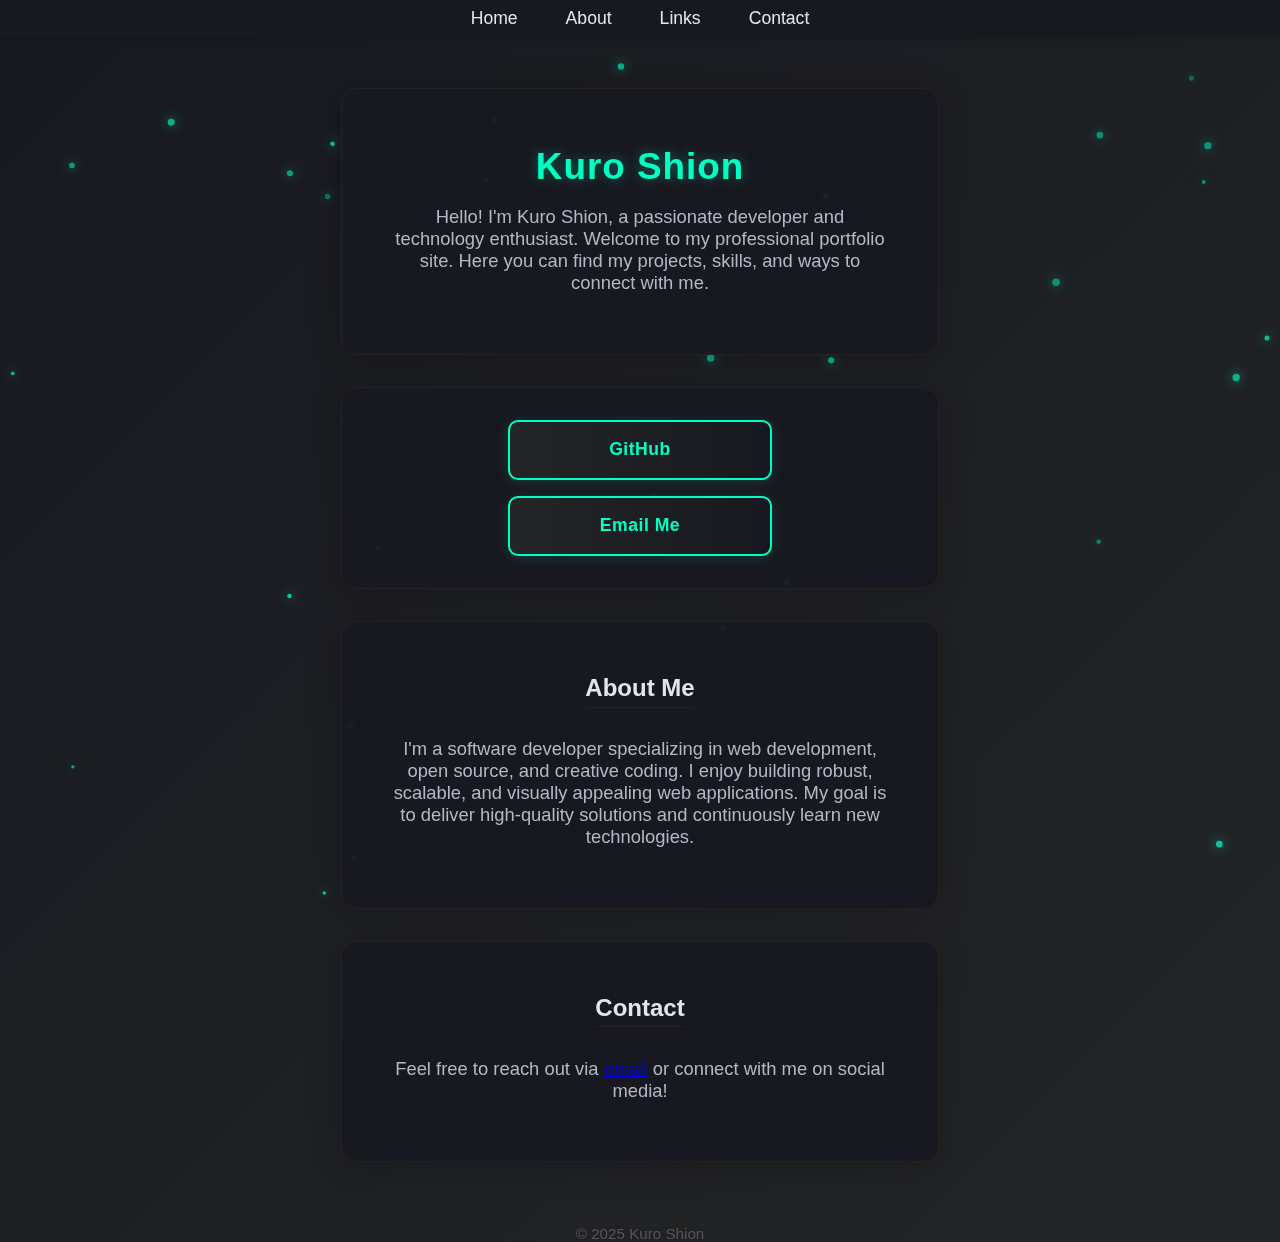
<file: index.html>
<!DOCTYPE html>
<html lang="en">
<head>
  <meta charset="UTF-8">
  <meta name="viewport" content="width=device-width, initial-scale=1">
  <title>Welcome to My GitHub Pages</title>
  <style>
    body {
      font-family: 'Segoe UI', Arial, sans-serif;
      background: linear-gradient(135deg, #181920 0%, #232526 100%);
      color: #e0e6f0;
      margin: 0;
      padding: 0;
      min-height: 100vh;
      display: flex;
      flex-direction: column;
      align-items: center;
      justify-content: center;
      position: relative;
      overflow: hidden;
    }
    .bg-animated {
      position: fixed;
      top: 0; left: 0; width: 100vw; height: 100vh;
      z-index: 0;
      pointer-events: none;
      opacity: 1;
    }
    nav {
      width: 100%;
      background: rgba(24,25,32,0.97);
      padding: 0.5em 0;
      position: fixed;
      top: 0;
      left: 0;
      z-index: 10;
      box-shadow: 0 2px 8px rgba(0,0,0,0.18);
      backdrop-filter: blur(4px);
    }
    nav ul {
      list-style: none;
      display: flex;
      justify-content: center;
      margin: 0;
      padding: 0;
    }
    nav ul li {
      margin: 0 1.5em;
    }
    nav ul li a {
      color: #e0e6f0;
      text-decoration: none;
      font-weight: 500;
      font-size: 1.1em;
      transition: color 0.2s;
    }
    nav ul li a:hover {
      color: #00ffc3;
      text-shadow: 0 0 8px #00ffc3cc;
    }
    .main-content {
      margin-top: 5.5em;
      width: 100%;
      display: flex;
      flex-direction: column;
      align-items: center;
      z-index: 1;
      position: relative;
    }
    .container {
      background: rgba(24,25,32,0.93);
      padding: 2rem 3rem;
      border-radius: 16px;
      box-shadow: 0 4px 32px rgba(0,0,0,0.22);
      text-align: center;
      margin-bottom: 2em;
      max-width: 500px;
      width: 90%;
      z-index: 1;
      border: 1px solid #222;
    }
    .intro {
      margin-bottom: 2em;
    }
    .linktree {
      display: flex;
      flex-direction: column;
      gap: 1em;
      align-items: center;
      margin-bottom: 2em;
    }
    .linktree a {
      width: 260px;
      padding: 1em 0;
      background: linear-gradient(90deg, #232526 0%, #181920 100%);
      color: #00ffc3;
      border: 2px solid #00ffc3;
      border-radius: 10px;
      text-decoration: none;
      font-size: 1.1em;
      font-weight: 600;
      box-shadow: 0 2px 12px #00ffc322;
      transition: background 0.2s, color 0.2s, transform 0.2s;
      letter-spacing: 0.5px;
    }
    .linktree a:hover {
      background: #0f1014;
      color: #fff;
      border-color: #fff;
      transform: translateY(-2px) scale(1.03);
      text-shadow: 0 0 8px #00ffc3cc;
    }
    h1 {
      color: #00ffc3;
      margin-bottom: 0.5em;
      font-size: 2.3em;
      letter-spacing: 1px;
      text-shadow: 0 0 12px #00ffc355;
    }
    h2 {
      color: #e0e6f0;
      margin-bottom: 0.5em;
      font-size: 1.5em;
      border-bottom: 1px solid #222;
      display: inline-block;
      padding-bottom: 0.2em;
    }
    p {
      font-size: 1.15em;
      margin-bottom: 1.5em;
      color: #b2b8c6;
    }
    footer {
      margin-top: 2em;
      color: #555;
      font-size: 0.95em;
      z-index: 1;
      position: relative;
    }
    @media (max-width: 600px) {
      .container {
        padding: 1.2rem 0.7rem;
      }
      nav ul li {
        margin: 0 0.7em;
      }
      .linktree a {
        width: 98%;
        font-size: 1em;
      }
    }
  </style>
  <script>
    // Ninja-style animated particles
    window.addEventListener('DOMContentLoaded', () => {
      const bg = document.querySelector('.bg-animated');
      if (!bg) return;
      const canvas = document.createElement('canvas');
      canvas.style.width = '100vw';
      canvas.style.height = '100vh';
      canvas.style.position = 'absolute';
      canvas.style.top = 0;
      canvas.style.left = 0;
      canvas.style.zIndex = 0;
      canvas.style.pointerEvents = 'none';
      bg.appendChild(canvas);
      const ctx = canvas.getContext('2d');
      let w = window.innerWidth;
      let h = window.innerHeight;
      canvas.width = w;
      canvas.height = h;
      window.addEventListener('resize', () => {
        w = window.innerWidth;
        h = window.innerHeight;
        canvas.width = w;
        canvas.height = h;
      });
      // Ninja particles
      const particles = Array.from({length: 32}, () => ({
        x: Math.random() * w,
        y: Math.random() * h,
        r: 1.5 + Math.random() * 2.5,
        dx: (Math.random() - 0.5) * 0.7,
        dy: (Math.random() - 0.5) * 0.7,
        alpha: 0.3 + Math.random() * 0.5
      }));
      function draw() {
        ctx.clearRect(0, 0, w, h);
        for (const p of particles) {
          ctx.save();
          ctx.globalAlpha = p.alpha;
          ctx.beginPath();
          ctx.arc(p.x, p.y, p.r, 0, 2 * Math.PI);
          ctx.fillStyle = '#00ffc3';
          ctx.shadowColor = '#00ffc3';
          ctx.shadowBlur = 12;
          ctx.fill();
          ctx.restore();
          p.x += p.dx;
          p.y += p.dy;
          if (p.x < 0 || p.x > w) p.dx *= -1;
          if (p.y < 0 || p.y > h) p.dy *= -1;
        }
        requestAnimationFrame(draw);
      }
      draw();
    });
  </script>
</head>
<body>
  <div class="bg-animated"></div>
  <nav>
    <ul>
      <li><a href="#home">Home</a></li>
      <li><a href="#about">About</a></li>
      <li><a href="#links">Links</a></li>
      <li><a href="#contact">Contact</a></li>
    </ul>
  </nav>
  <div class="main-content">
    <div class="container intro" id="home">
      <h1>Kuro Shion</h1>
      <p>Hello! I'm Kuro Shion, a passionate developer and technology enthusiast. Welcome to my professional portfolio site. Here you can find my projects, skills, and ways to connect with me.</p>
    </div>
    <div class="container linktree" id="links">
      <a href="https://github.com/KuroShion" target="_blank">GitHub</a>
      <a href="mailto:shawnchongjunzhi@gmail.com">Email Me</a>
      <!-- Add more links as needed -->
    </div>
    <div class="container" id="about">
      <h2>About Me</h2>
      <p>I'm a software developer specializing in web development, open source, and creative coding. I enjoy building robust, scalable, and visually appealing web applications. My goal is to deliver high-quality solutions and continuously learn new technologies.</p>
    </div>
    <div class="container" id="contact">
      <h2>Contact</h2>
      <p>Feel free to reach out via <a href="mailto:shawnchongjunzhi@gmail.com">email</a> or connect with me on social media!</p>
    </div>
  </div>
  <footer>
    &copy; 2025 Kuro Shion
  </footer>
</body>
</html>
</file>
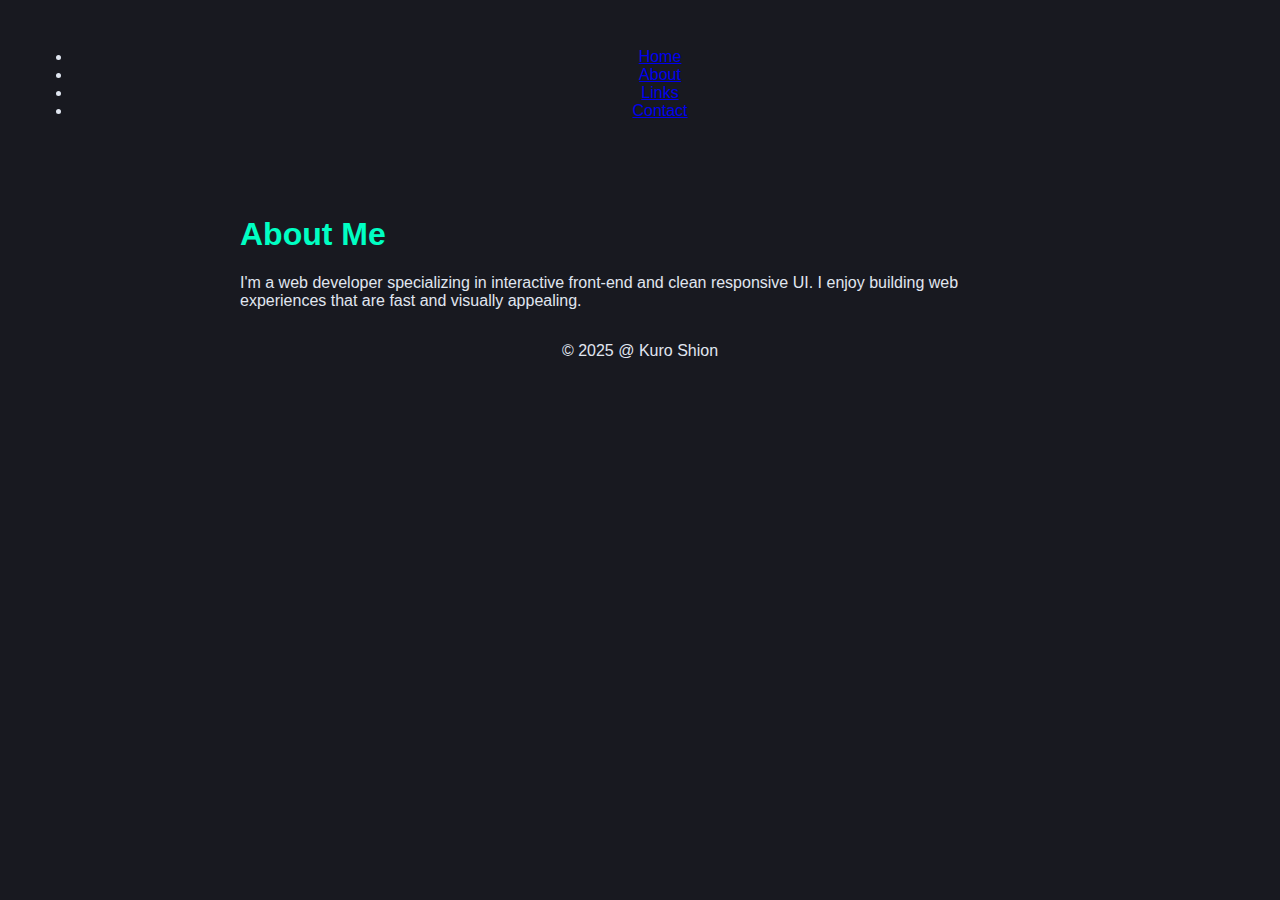
<file: about.html>
<!DOCTYPE html>
<html lang="en">
<head>
  <meta charset="UTF-8" />
  <meta name="viewport" content="width=device-width, initial-scale=1" />
  <title>About - Kuro Shion</title>
  <style>
    body {
      background: #181920;
      color: #e0e6f0;
      font-family: 'Segoe UI', sans-serif;
      padding: 2rem;
      margin: 0;
    }
    main {
      max-width: 800px;
      margin: 6em auto 2em;
    }
    h1 {
      color: #00ffc3;
    }
    nav, footer { text-align: center; }
  </style>
</head>
<body>
  <main>
    <h1>About Me</h1>
    <p>I'm a web developer specializing in interactive front-end and clean responsive UI. I enjoy building web experiences that are fast and visually appealing.</p>
  </main>
  <script>
    fetch("common.html")
      .then(res => res.text())
      .then(html => {
        const temp = document.createElement("div");
        temp.innerHTML = html;
        document.body.insertAdjacentElement("afterbegin", temp.querySelector("nav"));
        document.body.insertAdjacentElement("beforeend", temp.querySelector("footer"));
      });
  </script>
</body>
</html>
</file>
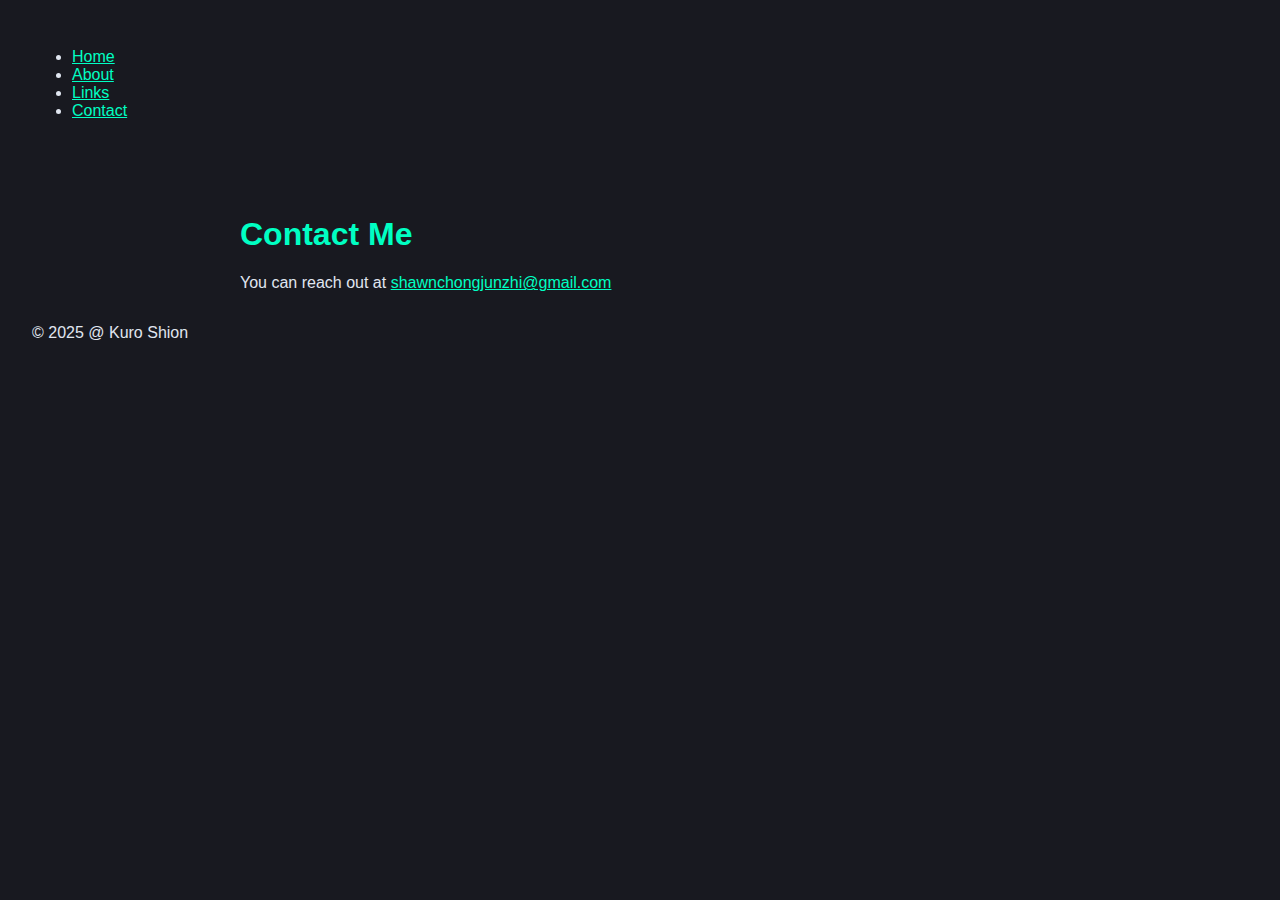
<file: contact.html>
<!DOCTYPE html>
<html lang="en">
<head>
  <meta charset="UTF-8" />
  <meta name="viewport" content="width=device-width, initial-scale=1" />
  <title>Contact - Kuro Shion</title>
  <style>
    body {
      background: #181920;
      color: #e0e6f0;
      font-family: 'Segoe UI', sans-serif;
      padding: 2rem;
      margin: 0;
    }
    main {
      max-width: 800px;
      margin: 6em auto 2em;
    }
    a {
      color: #00ffc3;
    }
    h1 { color: #00ffc3; }
  </style>
</head>
<body>
  <main>
    <h1>Contact Me</h1>
    <p>You can reach out at <a href="mailto:shawnchongjunzhi@gmail.com">shawnchongjunzhi@gmail.com</a></p>
  </main>
  <script>
    fetch("common.html")
      .then(res => res.text())
      .then(html => {
        const temp = document.createElement("div");
        temp.innerHTML = html;
        document.body.insertAdjacentElement("afterbegin", temp.querySelector("nav"));
        document.body.insertAdjacentElement("beforeend", temp.querySelector("footer"));
      });
  </script>
</body>
</html>
</file>
